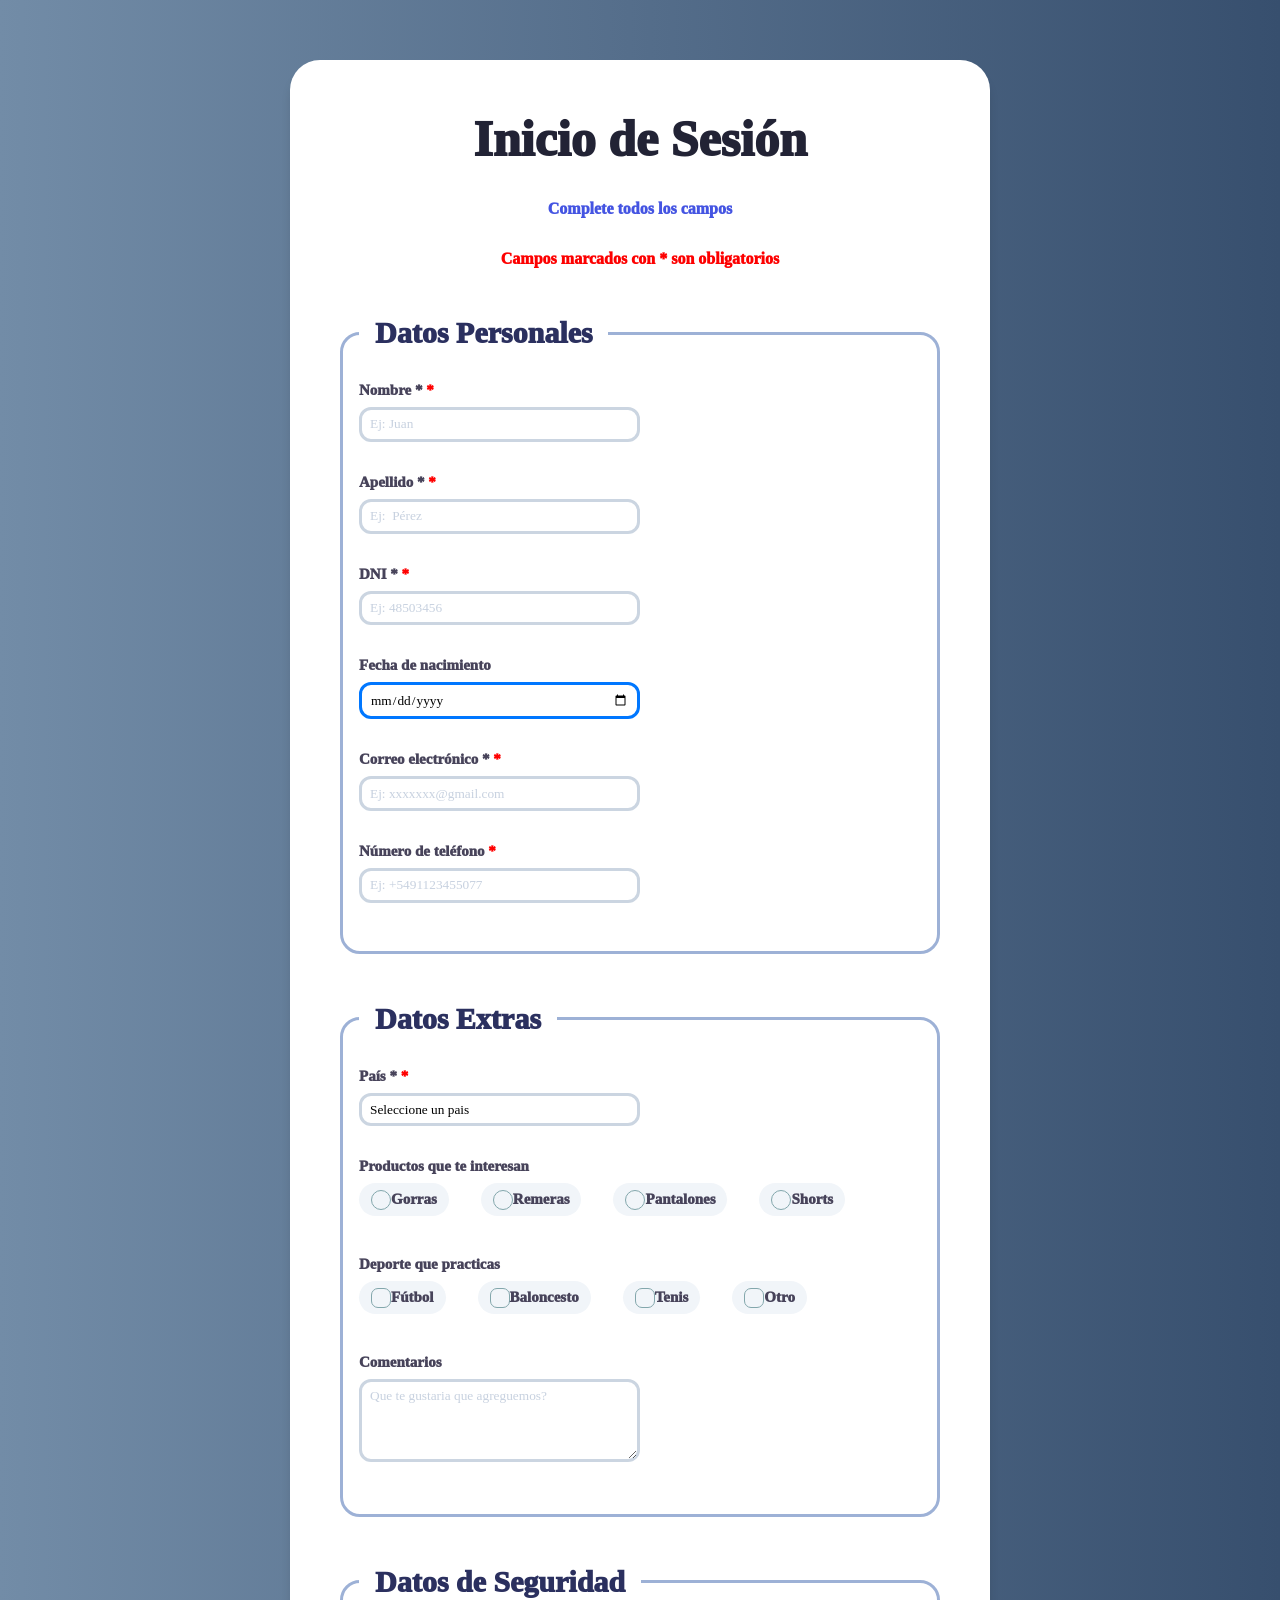
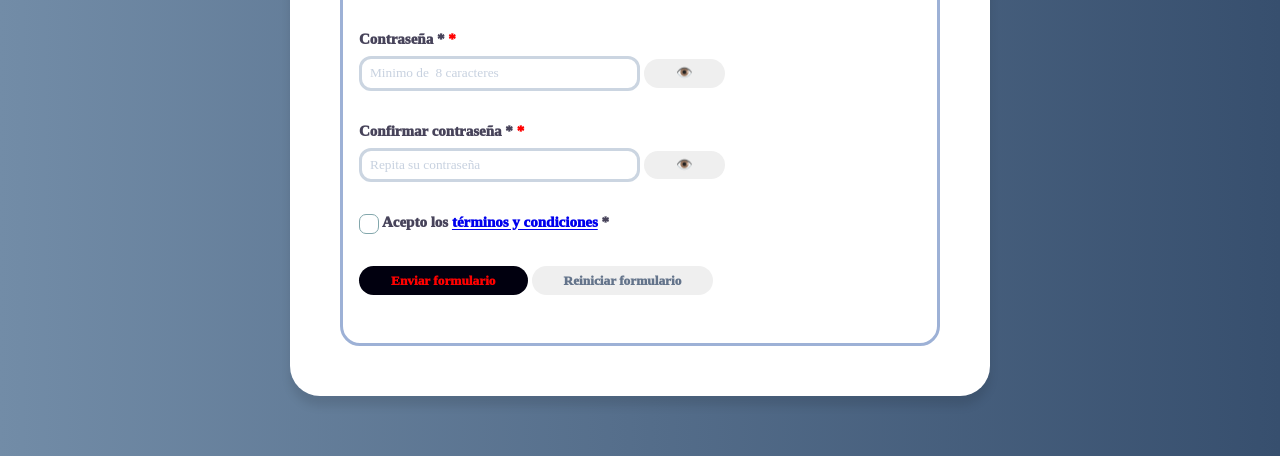
<file: index.html>
<!DOCTYPE html>
<html lang="es">
<head>
    <meta charset="UTF-8">
    <meta name="viewport" content="width=device-width, initial-scale=1.0">
    <title>Formulario de Registro</title>
   
    <style>

* {
    box-sizing: border-box;  
    margin: 0;
    padding: 0;
}


body {
    font-family: Georgia, 'Times New Roman', Times, serif;
    background: linear-gradient(to right, #728ca7, #374f6e);
    min-height: 100vh;         
    display: flex;             
    justify-content: center;   
    align-items: center;       
    padding: 60px;    
    color: rgb(218, 6, 6);         
    
    
}

body > div {
    background: #ffffff;   
    box-shadow: 0 10px 10px rgba(0, 0, 0, 0.1);  
    border-radius: 30px;                
    padding: 50px;                     
    width: 200%;                         
    max-width: 700px;                    
}

h1 {
    font-size: 50px;       
    font-weight: 1000;     
    color: #222335;        
    margin-bottom: 2rem;   
    text-align: center;    
}

h1 + p {
    font-weight: 1000;  
    text-align: center;
    color: #4454e2;          
    margin-bottom: 2rem;      
}

h1 + p + p {
    font-weight: 1000;  
    text-align: center;
    color: #fd0000;          
    margin-bottom: 2rem;   
}

form {
    display: flex;
    flex-direction: column;   
    gap: 2rem;              
}

fieldset {
    border:  solid #9db1d6;          
    border-radius: 20px;              
    padding: 1rem;                    
}

fieldset:hover {
    border-color: #50588d;   
}

legend {
    font-weight: 1000;   
    font-size: 30px;        
    color: #2b305f;          
    padding: 1rem;       
    display: flex;
    align-items: center;                   
}

fieldset > div {
    margin-bottom: 2rem;    
}

label {
    display: block;          
    font-weight: 1000;       
    font-size: 15px;
    color: #47435a;          
    margin-bottom: 0.5rem;   
    cursor: pointer;         
}

input[type="text"],
input[type="email"],
input[type="tel"],
input[type="date"],
input[type="password"],
select,
textarea {
    width: 50%;                       
    padding: 0.4rem 0.5rem;           
    border: solid #cbd5e1;         
    border-radius: 12px;              
    font-family: Georgia, 'Times New Roman', Times, serif;             
    background: #ffffff;               
    
}

input[type="text"]:focus,
input[type="email"]:focus,
input[type="tel"]:focus,
input[type="date"]:focus,
input[type="password"]:focus,
select:focus,
textarea:focus {
    border-color: #665eff;                      
    background: rgb(223, 223, 223);                            
}

input::placeholder,
textarea::placeholder {
    color: #6b85aa60;      
    font-style: Georgia, 'Times New Roman', Times, serif;  
}

select {
    appearance: none;
    padding-right: 0.5rem;                   
    cursor: pointer;
    font-style: Georgia, 'Times New Roman', Times, serif;
}

input[type="radio"],
input[type="checkbox"] {
    appearance: none;              
    width: 20px;
    height: 20px;
    border: 1px solid #83a7ac;              
    vertical-align: middle;        
    cursor: pointer;               
}


input[type="radio"] {
    border-radius: 70%;           
}

input[type="checkbox"] {
    border-radius: 7px;
}


input[type="radio"]:checked {
    box-shadow: inset 0 0 0 4px #00ffaa;  
}

input[type="checkbox"]:checked {
    border-color: #4f46e5; 
    background: #4f46e5;
}

input[type="radio"]:hover,
input[type="checkbox"]:hover {
    border-color: #4f46e5;   
}


fieldset > div > div {
    display: flex;
    flex-wrap: wrap;              
    gap: 1rem 2rem;           
}


fieldset > div > div label {
    display: inline-flex;         
    align-items: center;          
    cursor: pointer;
    padding: 0.4rem 0.75rem;      
    border-radius: 30px;         
    background: #f1f5f9;          

}


fieldset > div > div label:has(input:checked) {
    border-color: #4f46e5;         
    color: #4f46e5;                
}



button {
    font-family: Georgia, 'Times New Roman', Times, serif;      
    font-weight: 1000;            
    padding: 0.4rem 2rem;        
    border: none;
    border-radius: 20px;           
    cursor: pointer;               
    display: inline-flex;
    align-items: center;
    justify-content: center;
}

button[type="submit"] {
    background: #01000f;           
    color: red;                  
}

button[type="submit"]:hover {
    background: #ff0000;                              
    transform: translateY(-4px);                      
}

button[type="submit"]:active {
    transform: translateY(0);                          
}


button[type="reset"] {
    color: #64748b;               
}


button[type="reset"]:hover {
    color: #1e293b;                
    transform: translateY(-4px);   
}


button[type="reset"]:active {
    transform: translateY(0);      
}


input:valid:not(:placeholder-shown):not([type="radio"]):not([type="checkbox"]) {
    border-color: #0077ff;         
}


input:invalid:not(:placeholder-shown):not(:focus):not([type="radio"]):not([type="checkbox"]) {
    border-color: #ff0000;         
}



label:has(+ input[required])::after,
label:has(+ select[required])::after {
    content: ' *';     
    color: #ff0000;       
    font-weight: 1000;     
}



@media (max-width: 600px) { 
    body {
        padding: 1rem; 
    }

body > div {
        padding: 1.5rem;           
        border-radius: 16px;       
    }

    h1 {
        font-size: 1.5rem;         
    }

    fieldset {
        padding: 1rem;             
    }

    
    fieldset > div > div {
        flex-direction: column;    
        gap: 0.5rem;
    }

    
    form > div:last-child {
        flex-direction: column;
        align-items: center;
    }

    button {
        max-width: 100% !important; 
        width: 100%;
    }
}


:focus-visible {
    outline: 2px solid #4f46e5;   
    outline-offset: 2px;          
}




    


    </style>

</head>

<body>





<div> 
<h1>Inicio de Sesión </h1>
<p>Complete todos los campos </p>
<p>Campos marcados con * son obligatorios </p>



<form action="#" method="POST" id="registroForm">


<fieldset>
        <legend>Datos Personales</legend>


<div>
    <label for="nombre">Nombre *</label>
    <input type="text" id="nombre" name="nombre" placeholder="Ej: Juan " required>
</div>


<div>
    <label for="Apellido">Apellido *</label>
    <input type="text" id="Apellido" name="Apellido" placeholder="Ej:  Pérez" required>
</div>

<div>
    <label for="DNI">DNI *</label>
    <input type="text" id="DNI" name="DNI" placeholder="Ej: 48503456 " required>
    <span class="error" id="err-DNI"></span>
</div>

<div>
    <label for="Fecha de nacimiento">Fecha de nacimiento </label>
    <input type="date" id="Fecha de nacimiento" name="Fecha de nacimiento" placeholder="Ej: 18/5/96 " >
    <span class="error" id="err-fechanacimiento"></span>
</div>

<div>
    <label for="Correo electrónico">Correo electrónico *</label>
    <input type="email" id="Correo electrónico" name="Correo electrónico" placeholder="Ej: xxxxxxx@gmail.com " required>
    <span class="error" id="err-correo"></span>
</div>

<div>
    <label for="Número de teléfono">Número de teléfono</label>
    <input type="tel" id="Número de teléfono" name="Número de teléfono" placeholder="Ej: +5491123455077 " required>
    <span class="error" id="err-telefono"></span>
</div>

</fieldset>

<fieldset>
        <legend>Datos Extras</legend>



        
<div>
                    <label for="pais">País *</label>
                    <select id="pais" name="pais" required>
                        <option value="">Seleccione un pais </option>
                        <option value="AR">Argentina</option>
                        <option value="BR">Brazil</option>
                        <option value="US">Estados Unidos</option>
                        <option value="CO">Colombia</option>
                        <option value="UY">Uruguay</option>
                        <option value="PY">Paraguay</option>
                        <option value="PE">Peru</option>
                        
                    </select>
                </div>

                <div>
                    <label>Productos que te interesan</label>
                    <div>
                        <label>
                            <input type="radio" name="Productos que te interesan" value="Gorras">
                            Gorras
                        </label>
                        <label>
                            <input type="radio" name="Productos que te interesan" value="Remeras">
                            Remeras
                        </label>
                        <label>
                            <input type="radio" name="Productos que te interesan" value="Pantalones">
                            Pantalones
                        </label>
                        <label>
                            <input type="radio" name="Productos que te interesan" value="Shorts">
                            Shorts
                        </label>
                    </div>
                </div>

    
<div>
                    <label>Deporte que practicas</label>
                    <div>
                        <label>
                            <input type="checkbox" name="deportes" value="Fútbol">
                            Fútbol
                        </label>
                        <label>
                            <input type="checkbox" name="deportes" value="Baloncesto">
                            Baloncesto
                        </label>
                        <label>
                            <input type="checkbox" name="deportes" value="Tenis">
                            Tenis
                        </label>
                        <label>
                            <input type="checkbox" name="deportes" value="Otro">
                            Otro
                        </label>
                        
                    </div>
                </div>
<div>
                    <label for="comentarios">Comentarios</label>
                    <textarea id="comentarios" name="comentarios" rows="4" placeholder="Que te gustaria que agreguemos?"></textarea>
                </div>





</fieldset>


            <fieldset>
                <legend>Datos de Seguridad</legend>

                <div>
                    <label for="password" >Contraseña *</label>
                    <input type="password"  id="password" name="password" placeholder="Minimo de  8 caracteres" minlength="8" required>
                    <button type="button" class="toggle-pass" data-target="password">👁️</button>
                    
                    <span class="error" id="err-password"></span>
                </div>

                <div>
                    <label for="confirmPassword">Confirmar contraseña *</label>
                    <input type="password"  id="confirmPassword" name="confirmPassword" placeholder="Repita su contraseña" minlength="8" required>
                    <button type="button" class="toggle-pass" data-target="confirmPassword">👁️</button>
                    <span class="error" id="err-confirmPassword"></span>
                </div>

                <div>
                <label>
                    <input type="checkbox" name="terminos" required>
                    Acepto los <a href="#">términos y condiciones</a> *
                </label>
            </div>

            
            <div>
            <button type="submit" id="btn-enviar">Enviar formulario</button>
                <button type="reset">Reiniciar formulario</button>
            </div>
        
        

            </fieldset>

</form>

    <script src="script.js"></script>

</body>
</html>
</file>
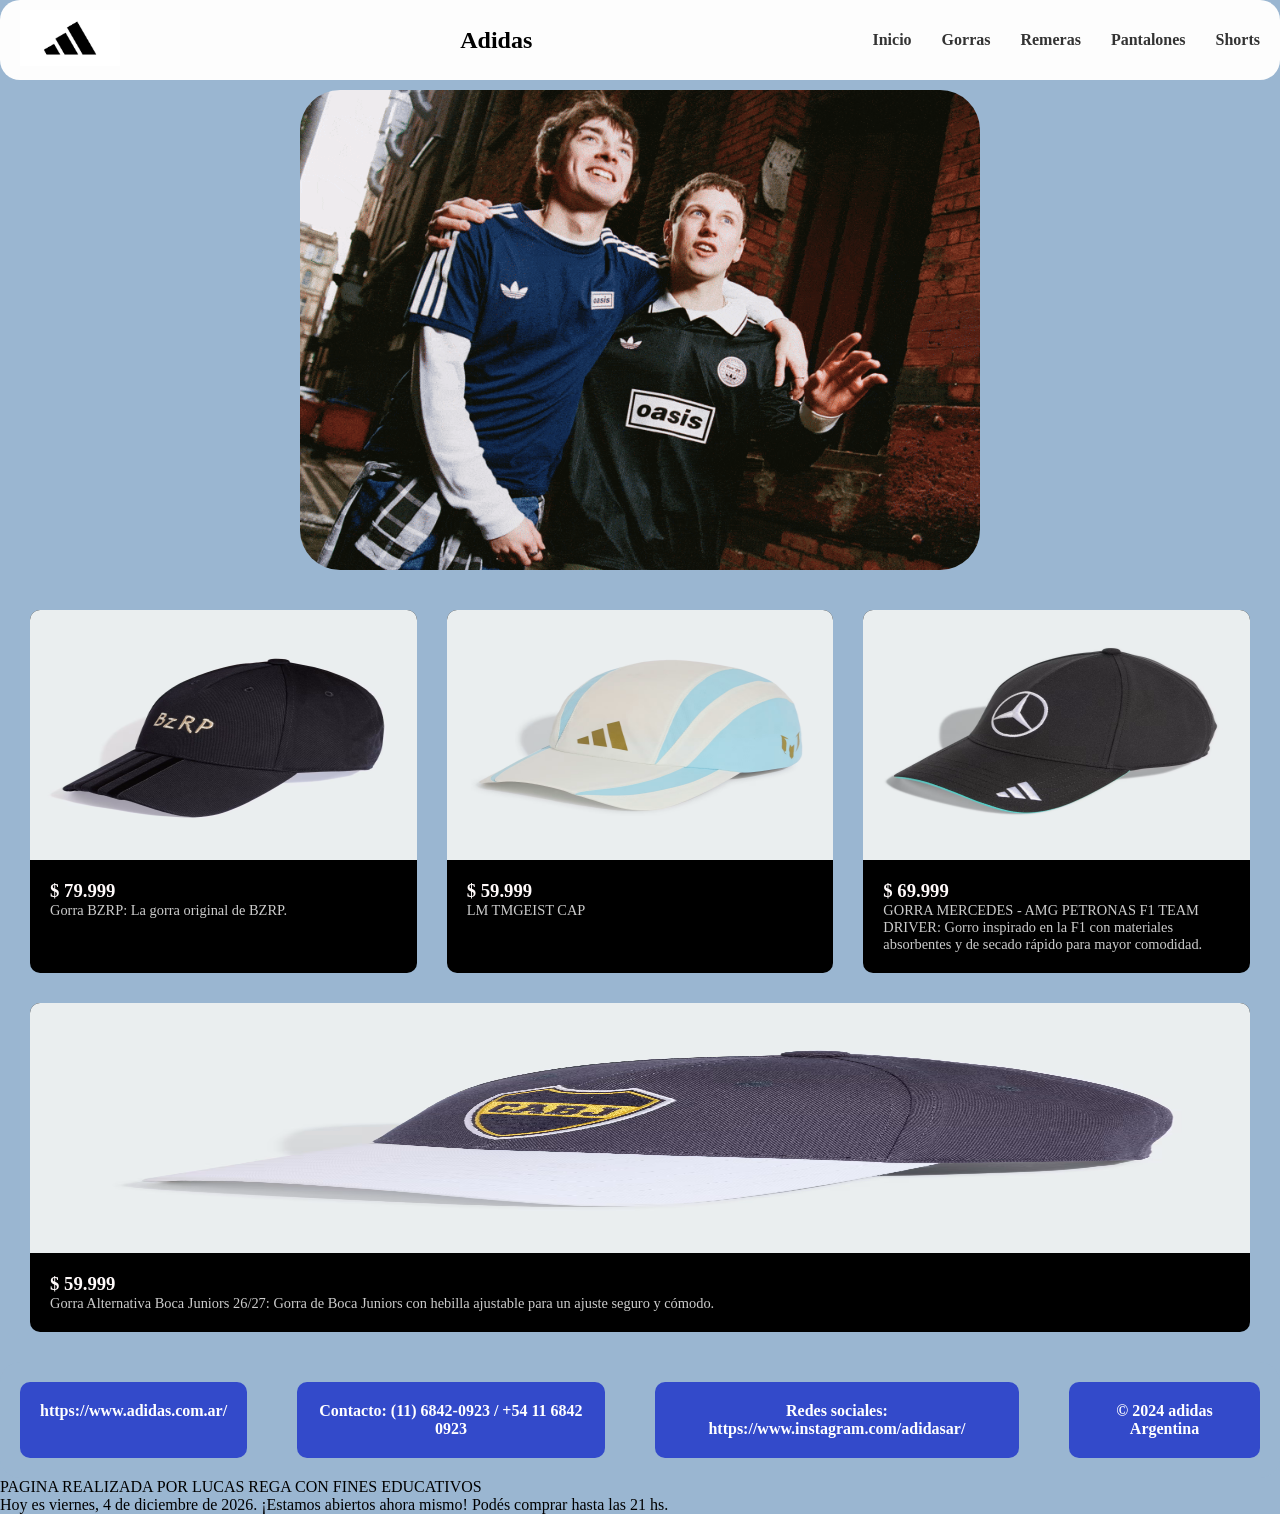
<file: gorras.html>
<!DOCTYPE html>
<html lang="en">
<head>
    <meta charset="UTF-8">
    <meta name="viewport" content="width=device-width, initial-scale=1.0">
    <title>Gorras</title>
    <link rel="stylesheet" href="styles.css">
    
</head>
<body>
    <section>
<nav class="navbar">

<div class="logo" > <img src="img/689347.jpg" alt="Adidas" weight="100"></div>
<h2>Adidas</h2>
<ul>
<li><a href="inicio.html">Inicio</a></li>
<li><a href="gorras.html">Gorras</a></li>
<li><a href="remera.html">Remeras</a></li>
<li><a href="pantalones.html">Pantalones</a></li>
<li><a href="shorts.html">Shorts</a></li>

</ul>


</nav>
</section>

<div class="container">
    <img src="img/7321723_CAM_LAM_ONSITE_OASIS_DROP_2_SS_26_DAT_TC_2_X1_D_T_800x600_2_230e983a3e.gif" alt="adidas foto publicitaria" width="10000" height="600">

</div>

<div class="contenedor-cajas">
        
            <div class="caja">
                <div class="img-caja">
                <img src="img/Gorra_BZRP_Negro_KE1174_01_00_standard.avif" alt="Gorra BZRP">
                </div>
                
                <div class="texto-caja">
                    
                    <h3>$ 79.999</h3>
                    <p>Gorra BZRP: La gorra original de BZRP.</p>
                </div>
            </div>
            <div class="caja">
                <div class="img-caja">
                    <img src="img/LM_TMGEIST_CAP_Blanco_KR6726_01_00_standard.avif" alt="Gorra Seleccion Messi">
                </div>
                
                <div class="texto-caja">
                    <h3>$ 59.999</h3>
                    <p>LM TMGEIST CAP</p>
                    
                </div>
            </div>
            <div class="caja">
                <div class="img-caja">
                    <img src="img/GORRA_MERCEDES_-_AMG_PETRONAS_F1_TEAM_DRIVER_Negro_KE8300_01_00_standard.avif" alt="Gorra Mercedes">
                </div>
                <div class="texto-caja">
                    <h3>$ 69.999</h3>
                    <p>GORRA MERCEDES - AMG PETRONAS F1 TEAM DRIVER: Gorro inspirado en la F1 con materiales absorbentes y de secado rápido para mayor comodidad.</p>
                  
                </div>
                 </div>

                 <div class="caja">
                <div class="img-caja">
                    <img src="img/Gorra_Alternativa_Boca_Juniors_26-27_Azul_KY5121_01_00_standard.avif" alt="Gorra Boca">
                </div>
                <div class="texto-caja">
                    <h3>$ 59.999</h3>
                    <p>Gorra Alternativa Boca Juniors 26/27: Gorra de Boca Juniors con hebilla ajustable para un ajuste seguro y cómodo.</p>
                    
                </div>
                
            </div>
        
    

</div>

<div class="Contenedor2" 
  class="cajas-contenedor2">
            <div class="item-caja">https://www.adidas.com.ar/</div>
            <div class="item-caja">Contacto: (11) 6842-0923 / +54 11 6842 0923</div>
            <div class="item-caja">Redes sociales: https://www.instagram.com/adidasar/</div>
            <div class="item-caja">© 2024 adidas Argentina</div>
            </div>
        </div>



<footer>
        <p>PAGINA REALIZADA POR LUCAS REGA CON FINES EDUCATIVOS</p>
        <p id="fecha-actual"></p>
</footer>


<button id="btn-top" title="Volver arriba">↑</button>
<script src="script.js"></script>
</body>
</html>
</file>
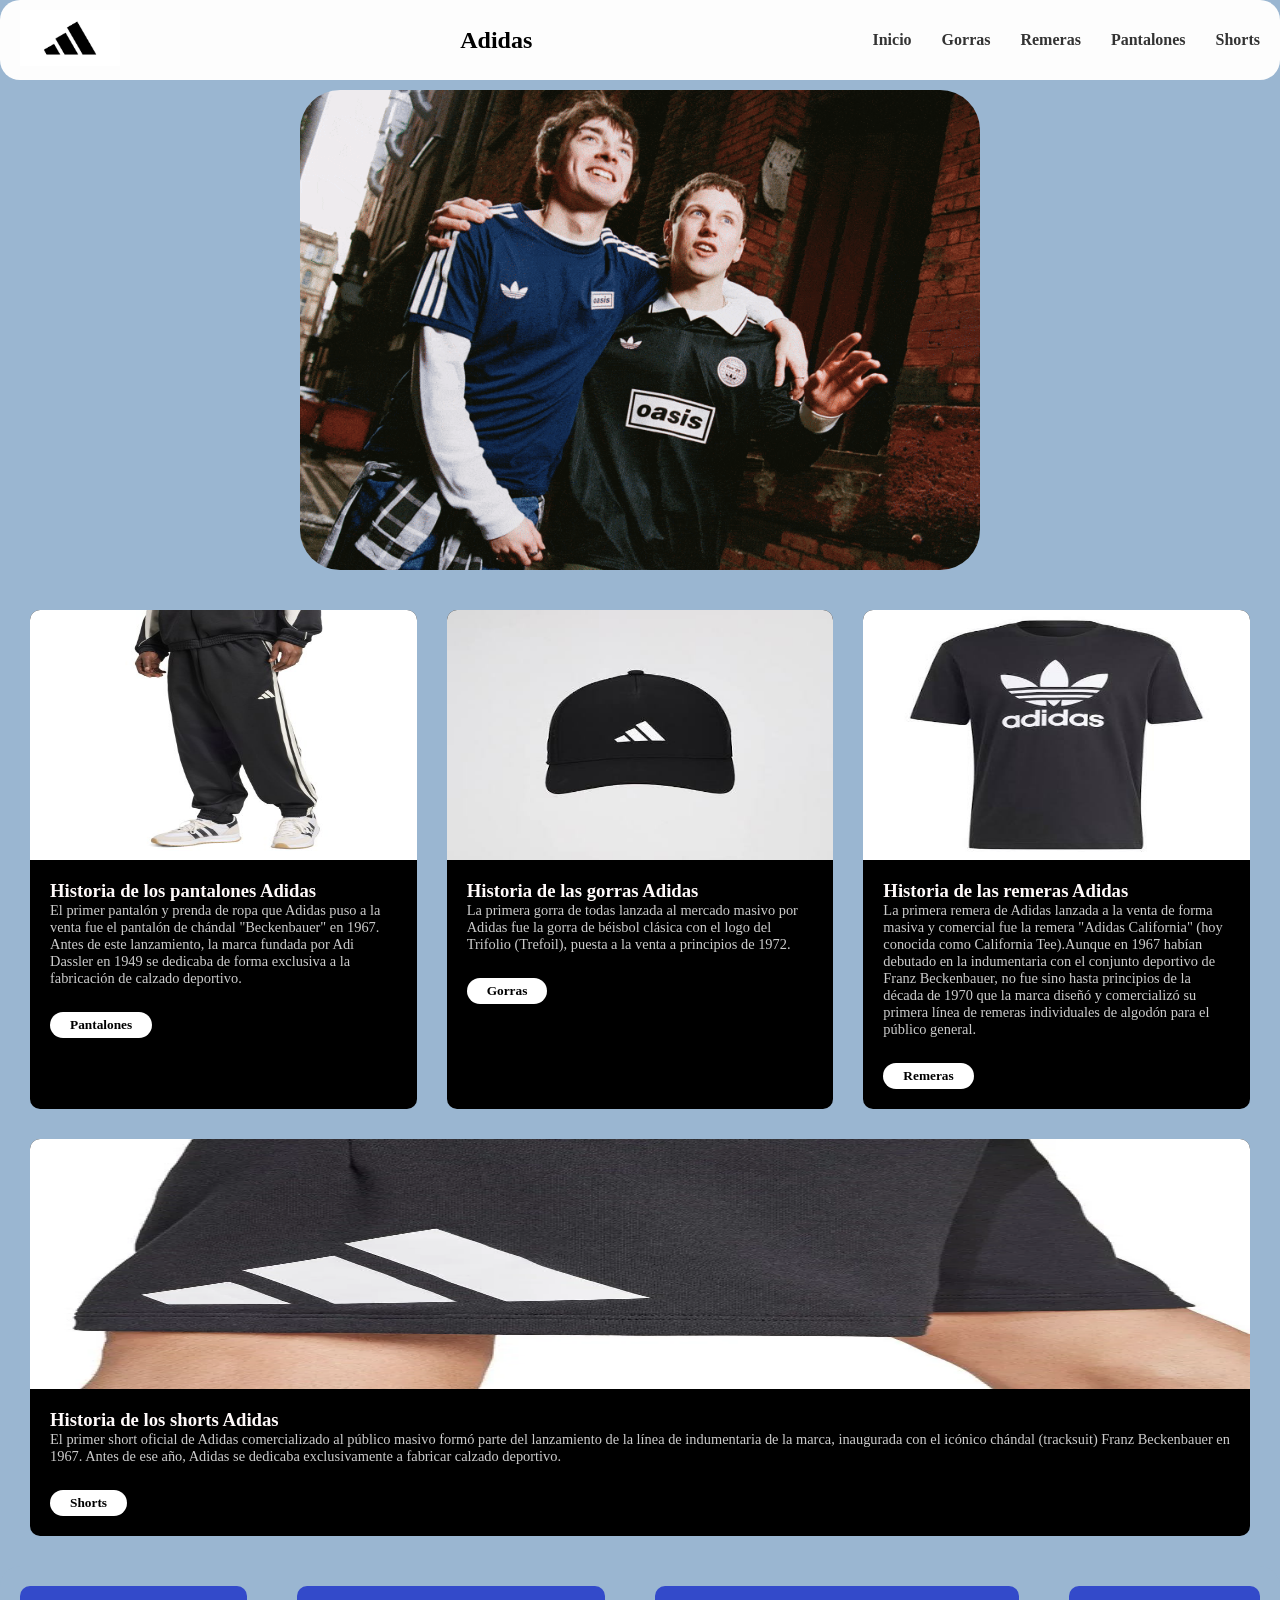
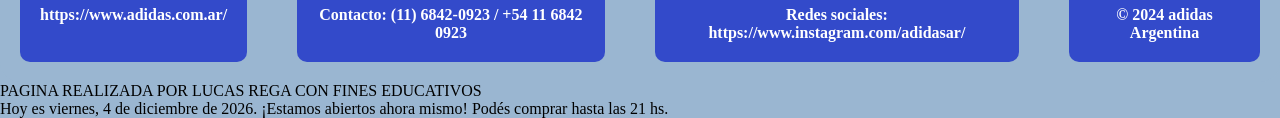
<file: inicio.html>
<!DOCTYPE html>
<html lang="en">
<head>
    <meta charset="UTF-8">
    <meta name="viewport" content="width=device-width, initial-scale=1.0">
    <title>Adidas</title>
    <link rel="stylesheet" href="styles.css">
    

</head>
<body>
<section>
<nav class="navbar">

<div class="logo" > <img src="img/689347.jpg" alt="Adidas" weight="100"></div>
<h2>Adidas</h2>
<ul>
<li><a href="inicio.html">Inicio</a></li>
<li><a href="gorras.html">Gorras</a></li>
<li><a href="remera.html">Remeras</a></li>
<li><a href="pantalones.html">Pantalones</a></li>
<li><a href="shorts.html">Shorts</a></li>

</ul>



</nav>
</section>

<div class="container">
    <img src="img/7321723_CAM_LAM_ONSITE_OASIS_DROP_2_SS_26_DAT_TC_2_X1_D_T_800x600_2_230e983a3e.gif" alt="adidas foto publicitaria" width="10000" height="600">

</div>

<div class="contenedor-cajas">
        
            <div class="caja">
                <div class="img-caja">
                <img src="img/JN1822_0_10.jpg" alt="Pantalon Adidas">
                </div>
                
                <div class="texto-caja">
                    
                    <h3>Historia de los pantalones Adidas</h3>
                    <p>El primer pantalón y prenda de ropa que Adidas puso a la venta fue el pantalón de chándal "Beckenbauer" en 1967. Antes de este lanzamiento, la marca fundada por Adi Dassler en 1949 se dedicaba de forma exclusiva a la fabricación de calzado deportivo.</p>
                    <button><a href="pantalones.html">Pantalones</a></button>
                </div>
            </div>
            <div class="caja">
                <div class="img-caja">
                    <img src="img/images.jpg" alt="Gorras Adidas">
                </div>
                
                <div class="texto-caja">
                    <h3>Historia de las gorras Adidas</h3>
                    <p>La primera gorra de todas lanzada al mercado masivo por Adidas fue la gorra de béisbol clásica con el logo del Trifolio (Trefoil), puesta a la venta a principios de 1972.</p>
                    <button><a href="gorras.html">Gorras</a></button>
                </div>
            </div>
            <div class="caja">
                <div class="img-caja">
                    <img src="img/images (1).jpg" alt="Remera Adidas">
                </div>
                <div class="texto-caja">
                    <h3>Historia de las remeras Adidas</h3>
                    <p>La primera remera de Adidas lanzada a la venta de forma masiva y comercial fue la remera "Adidas California" (hoy conocida como California Tee).Aunque en 1967 habían debutado en la indumentaria con el conjunto deportivo de Franz Beckenbauer, no fue sino hasta principios de la década de 1970 que la marca diseñó y comercializó su primera línea de remeras individuales de algodón para el público general.</p>
                    <button><a href="remera.html">Remeras</a></button>
                </div>
                 </div>

                 <div class="caja">
                <div class="img-caja">
                    <img src="img/1626298-800-auto.webp" alt="Shorts Adidas">
                </div>
                <div class="texto-caja">
                    <h3>Historia de los shorts Adidas</h3>
                    <p>El primer short oficial de Adidas comercializado al público masivo formó parte del lanzamiento de la línea de indumentaria de la marca, inaugurada con el icónico chándal (tracksuit) Franz Beckenbauer en 1967. Antes de ese año, Adidas se dedicaba exclusivamente a fabricar calzado deportivo.</p>
                    <button><a href="shorts.html">Shorts</a></button>
                </div>
                
            </div>
        
    

</div>

 <div class="Contenedor2" 
  class="cajas-contenedor2">
            <div class="item-caja">https://www.adidas.com.ar/</div>
            <div class="item-caja">Contacto: (11) 6842-0923 / +54 11 6842 0923</div>
            <div class="item-caja">Redes sociales: https://www.instagram.com/adidasar/</div>
            <div class="item-caja">© 2024 adidas Argentina</div>
            </div>
        </div>


<footer>
        <p>PAGINA REALIZADA POR LUCAS REGA CON FINES EDUCATIVOS</p>
        <p id="fecha-actual"></p>
</footer>

<button id="btn-top" title="Volver arriba">↑</button>
    <script src="script.js"></script>
</body>
</html>
</file>
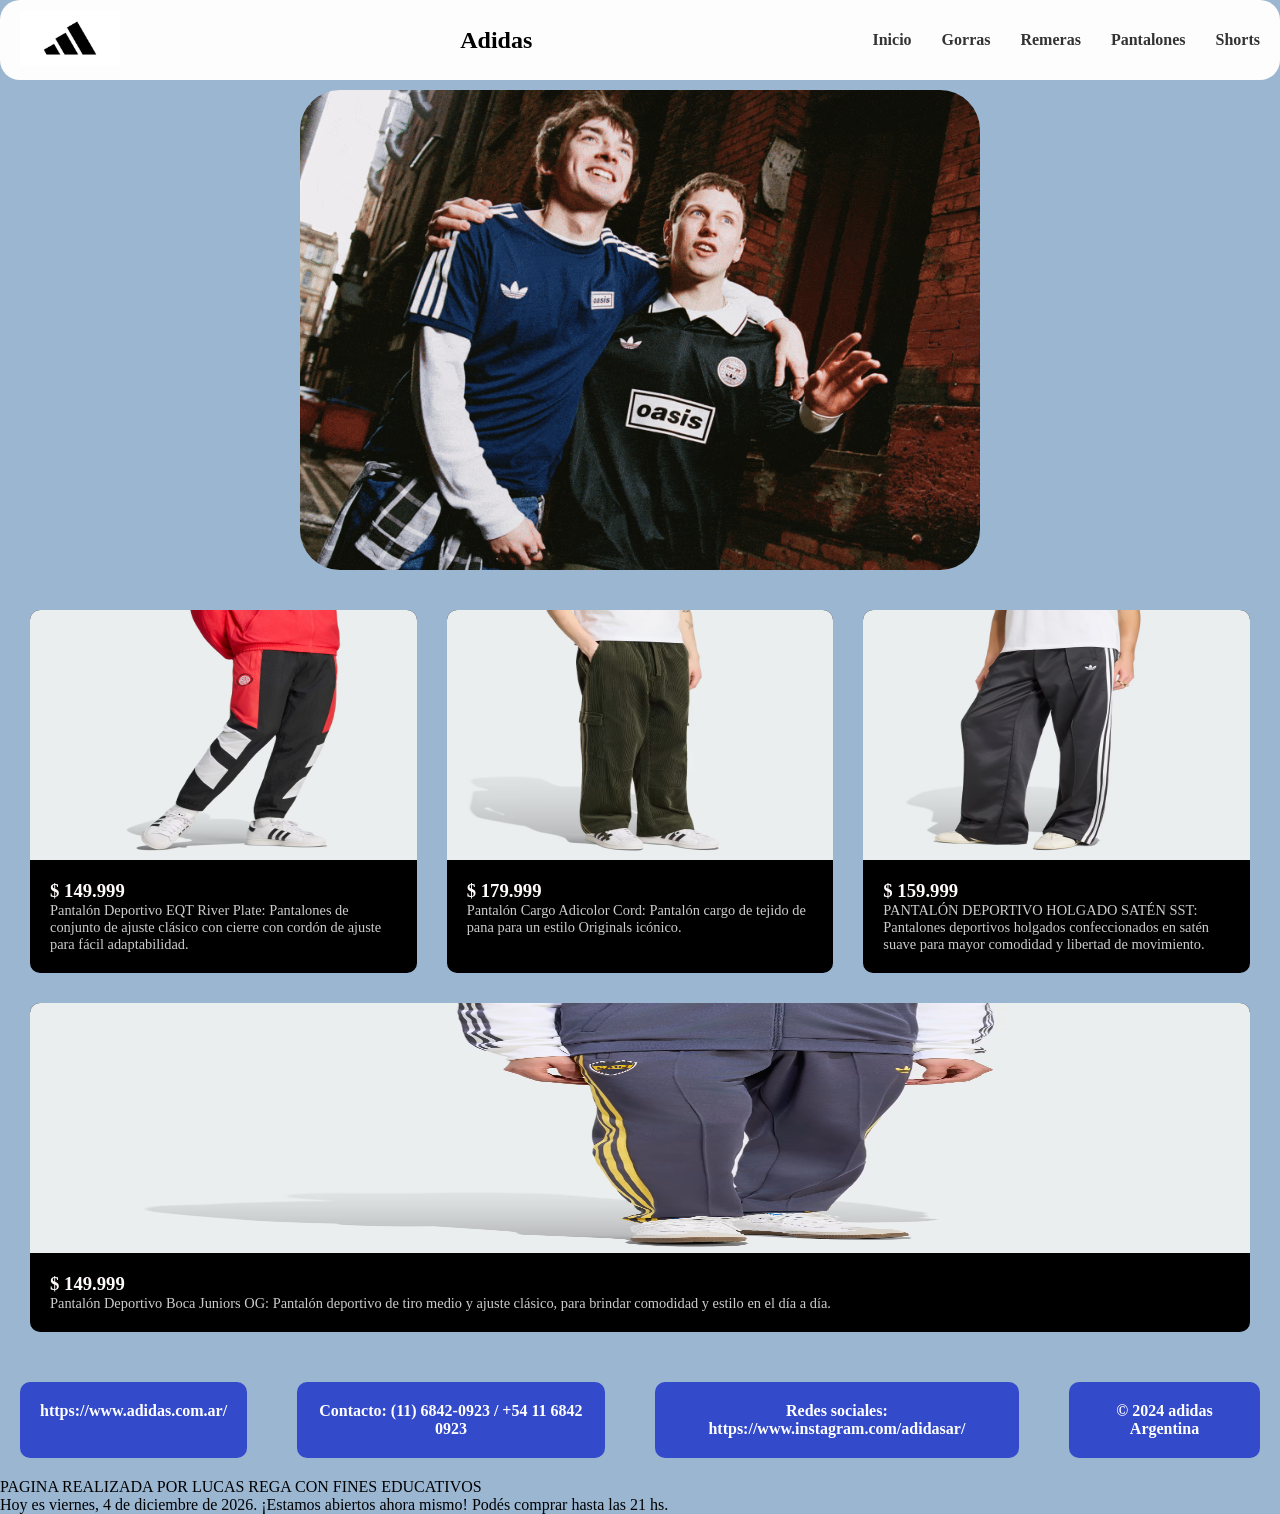
<file: pantalones.html>
<!DOCTYPE html>
<html lang="en">
<head>
    <meta charset="UTF-8">
    <meta name="viewport" content="width=device-width, initial-scale=1.0">
    <title>Pantalones</title>
    <link rel="stylesheet" href="styles.css">
    
</head>
<body>
<section>
<nav class="navbar">

<div class="logo" > <img src="img/689347.jpg" alt="Adidas" weight="100"></div>
<h2>Adidas</h2>
<ul>
<li><a href="inicio.html">Inicio</a></li>
<li><a href="gorras.html">Gorras</a></li>
<li><a href="remera.html">Remeras</a></li>
<li><a href="pantalones.html">Pantalones</a></li>
<li><a href="shorts.html">Shorts</a></li>

</ul>


</nav>
</section>

<div class="container">
    <img src="img/7321723_CAM_LAM_ONSITE_OASIS_DROP_2_SS_26_DAT_TC_2_X1_D_T_800x600_2_230e983a3e.gif" alt="adidas foto publicitaria" width="10000" height="600">

</div>

<div class="contenedor-cajas">
        
            <div class="caja">
                <div class="img-caja">
                <img src="img/Pantalon_Deportivo_EQT_River_Plate_Negro_KG9673_21_model.avif" alt="Pantalon Adidas">
                </div>
                
                <div class="texto-caja">
                    
                    <h3>$ 149.999</h3>
                    <p>Pantalón Deportivo EQT River Plate: Pantalones de conjunto de ajuste clásico con cierre con cordón de ajuste para fácil adaptabilidad.</p>
                    
                </div>
            </div>
            <div class="caja">
                <div class="img-caja">
                    <img src="img/Pantalon_Cargo_Adicolor_Cord_Verde_KR1404_21_model.avif" alt="Pantalon Adidas">
                </div>
                
                <div class="texto-caja">
                    <h3>$ 179.999</h3>
                    <p>Pantalón Cargo Adicolor Cord: Pantalón cargo de tejido de pana para un estilo Originals icónico.</p>
                
                </div>
            </div>
            <div class="caja">
                <div class="img-caja">
                    <img src="img/PANTALON_DEPORTIVO_HOLGADO_SATEN_SST_Negro_KS9372_21_model.avif" alt="Pantalon Adidas">
                </div>
                <div class="texto-caja">
                    <h3>$ 159.999</h3>
                    <p>PANTALÓN DEPORTIVO HOLGADO SATÉN SST: Pantalones deportivos holgados confeccionados en satén suave para mayor comodidad y libertad de movimiento.</p>
                    
                </div>
                 </div>

                 <div class="caja">
                <div class="img-caja">
                    <img src="img/Pantalon_Deportivo_Boca_Juniors_OG_Azul_KH2145_21_model.avif" alt="Pantalones Adidas">
                </div>
                <div class="texto-caja">
                    <h3>$ 149.999</h3>
                    <p>Pantalón Deportivo Boca Juniors OG: Pantalón deportivo de tiro medio y ajuste clásico, para brindar comodidad y estilo en el día a día.</p>
                   
                </div>
                
            </div>
        
    

</div>

 <div class="Contenedor2" 
  class="cajas-contenedor2">
            <div class="item-caja">https://www.adidas.com.ar/</div>
            <div class="item-caja">Contacto: (11) 6842-0923 / +54 11 6842 0923</div>
            <div class="item-caja">Redes sociales: https://www.instagram.com/adidasar/</div>
            <div class="item-caja">© 2024 adidas Argentina</div>
            </div>
        </div>

        <footer>
        <p>PAGINA REALIZADA POR LUCAS REGA CON FINES EDUCATIVOS</p>
        <p id="fecha-actual"></p>
</footer>


<button id="btn-top" title="Volver arriba">↑</button>
<script src="script.js"></script>
</body>
</html>
</file>
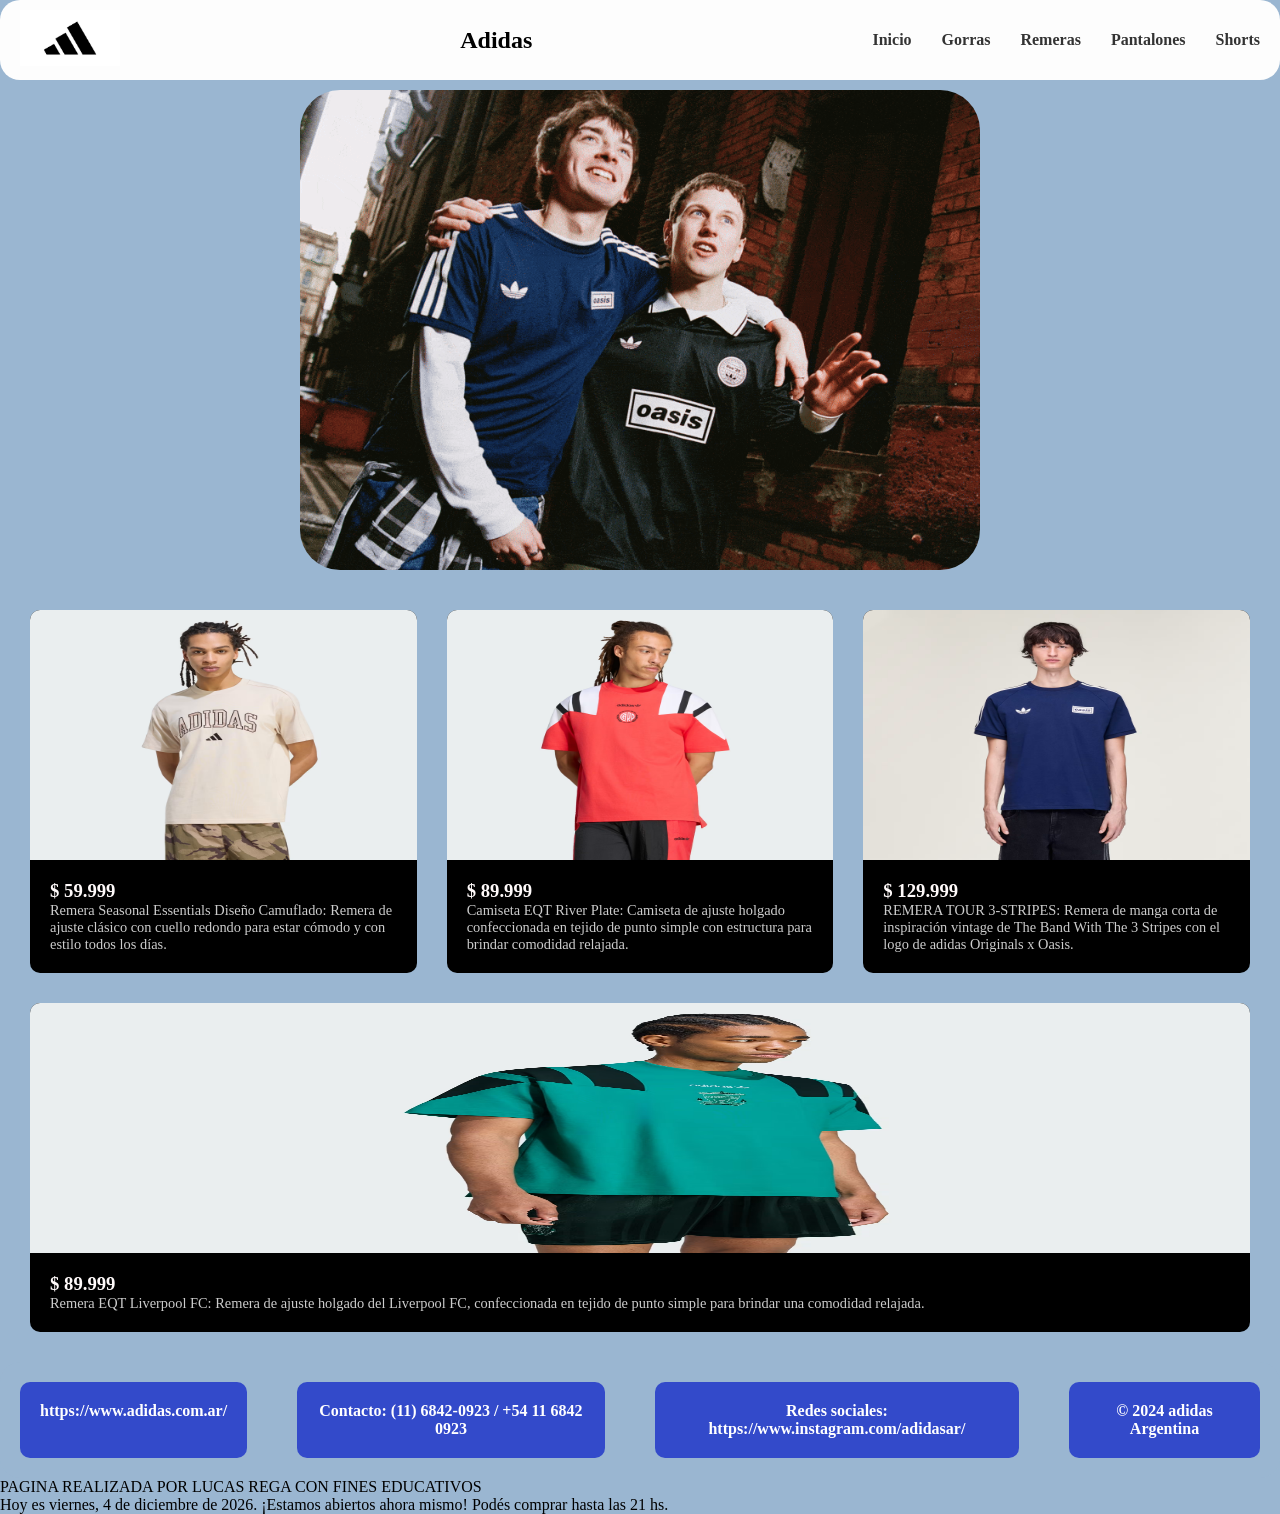
<file: remera.html>
<!DOCTYPE html>
<html lang="en">
<head>
    <meta charset="UTF-8">
    <meta name="viewport" content="width=device-width, initial-scale=1.0">
    <title>Remera</title>
    <link rel="stylesheet" href="styles.css">
    
</head>
<body>
<section>
<nav class="navbar">

<div class="logo" > <img src="img/689347.jpg" alt="Adidas" weight="100"></div>
<h2>Adidas</h2>
<ul>
<li><a href="inicio.html">Inicio</a></li>
<li><a href="gorras.html">Gorras</a></li>
<li><a href="remera.html">Remeras</a></li>
<li><a href="pantalones.html">Pantalones</a></li>
<li><a href="shorts.html">Shorts</a></li>

</ul>


</nav>
</section>

<div class="container">
    <img src="img/7321723_CAM_LAM_ONSITE_OASIS_DROP_2_SS_26_DAT_TC_2_X1_D_T_800x600_2_230e983a3e.gif" alt="adidas foto publicitaria" width="10000" height="600">

</div>

<div class="contenedor-cajas">
        
            <div class="caja">
                <div class="img-caja">
                <img src="img/Remera_Seasonal_Essentials_Diseno_Camuflado_Beige_KF4181_21_model.avif" alt="Remera Adidas">
                </div>
                
                <div class="texto-caja">
                    
                    <h3>$ 59.999</h3>
                    <p>Remera Seasonal Essentials Diseño Camuflado: Remera de ajuste clásico con cuello redondo para estar cómodo y con estilo todos los días.</p>
                    
                </div>
            </div>
            <div class="caja">
                <div class="img-caja">
                    <img src="img/Camiseta_EQT_River_Plate_Rojo_KG9670_21_model.avif" alt="Remera Adidas">
                </div>
                
                <div class="texto-caja">
                    <h3>$ 89.999</h3>
                    <p>Camiseta EQT River Plate: Camiseta de ajuste holgado confeccionada en tejido de punto simple con estructura para brindar comodidad relajada.</p>
                
                </div>
            </div>
            <div class="caja">
                <div class="img-caja">
                    <img src="img/REMERA_TOUR_3-STRIPES_Azul_KW6282_21_model.avif" alt="Remera Adidas">
                </div>
                <div class="texto-caja">
                    <h3>$ 129.999</h3>
                    <p>REMERA TOUR 3-STRIPES: Remera de manga corta de inspiración vintage de The Band With The 3 Stripes con el logo de adidas Originals x Oasis.</p>
                    
                </div>
                 </div>

                 <div class="caja">
                <div class="img-caja">
                    <img src="img/Remera_EQT_Liverpool_FC_Verde_KG2921_21_model.avif" alt="Remera Adidas">
                </div>
                <div class="texto-caja">
                    <h3>$ 89.999</h3>
                    <p>Remera EQT Liverpool FC: Remera de ajuste holgado del Liverpool FC, confeccionada en tejido de punto simple para brindar una comodidad relajada.</p>
                   
                </div>
                
            </div>
        
    

</div>

 <div class="Contenedor2" 
  class="cajas-contenedor2">
            <div class="item-caja">https://www.adidas.com.ar/</div>
            <div class="item-caja">Contacto: (11) 6842-0923 / +54 11 6842 0923</div>
            <div class="item-caja">Redes sociales: https://www.instagram.com/adidasar/</div>
            <div class="item-caja">© 2024 adidas Argentina</div>
            </div>
        </div>


        <footer>
        <p>PAGINA REALIZADA POR LUCAS REGA CON FINES EDUCATIVOS</p>
        <p id="fecha-actual"></p>
</footer>


<button id="btn-top" title="Volver arriba">↑</button>
<script src="script.js"></script>
</body>
</html>
</file>
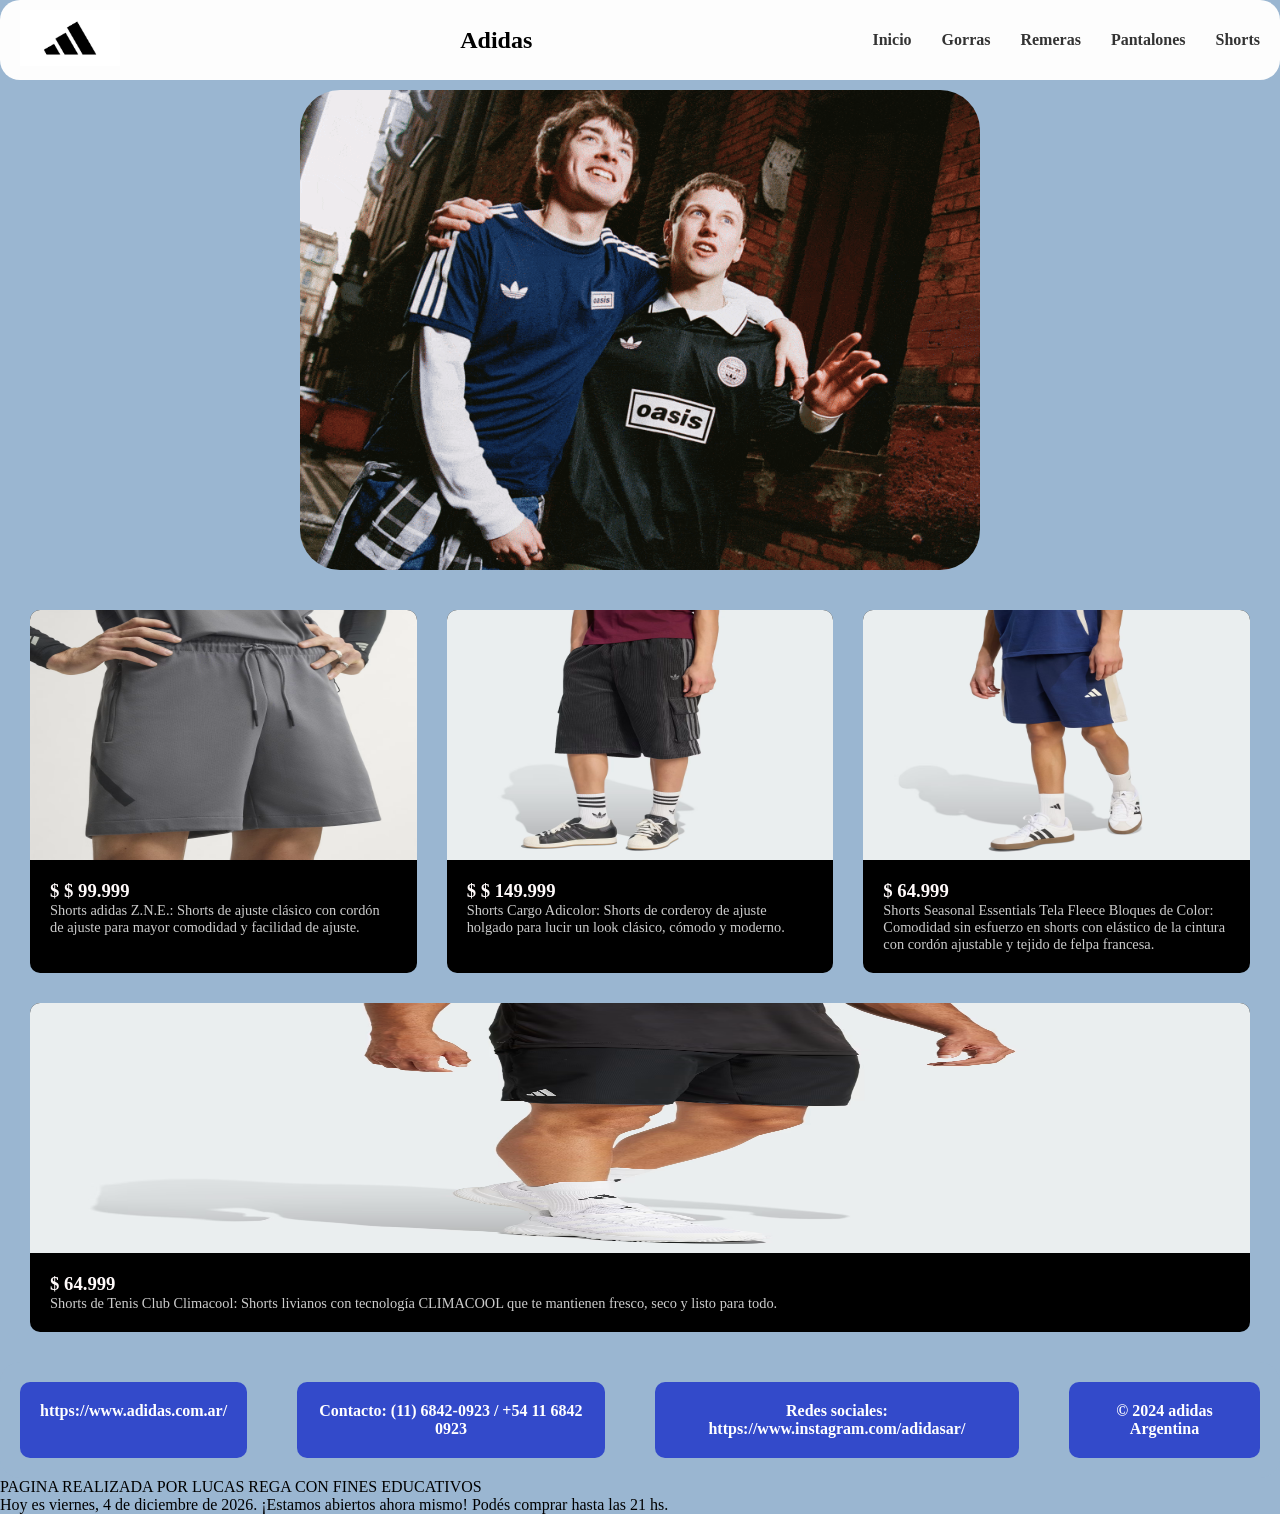
<file: shorts.html>
<!DOCTYPE html>
<html lang="en">
<head>
    <meta charset="UTF-8">
    <meta name="viewport" content="width=device-width, initial-scale=1.0">
    <title>Shorts</title>
    <link rel="stylesheet" href="styles.css">
    
</head>
<body>
<section>
<nav class="navbar">

<div class="logo" > <img src="img/689347.jpg" alt="Adidas" weight="100"></div>
<h2>Adidas</h2>
<ul>
<li><a href="inicio.html">Inicio</a></li>
<li><a href="gorras.html">Gorras</a></li>
<li><a href="remera.html">Remeras</a></li>
<li><a href="pantalones.html">Pantalones</a></li>
<li><a href="shorts.html">Shorts</a></li>

</ul>


</nav>
</section>

<div class="container">
    <img src="img/7321723_CAM_LAM_ONSITE_OASIS_DROP_2_SS_26_DAT_TC_2_X1_D_T_800x600_2_230e983a3e.gif" alt="adidas foto publicitaria" width="10000" height="600">

</div>

<div class="contenedor-cajas">
        
            <div class="caja">
                <div class="img-caja">
                <img src="img/Shorts_adidas_Z.N.E._Gris_KX7696_HM1.avif" alt="Short Adidas">
                </div>
                
                <div class="texto-caja">
                    
                    <h3>$ $ 99.999</h3>
                    <p>Shorts adidas Z.N.E.: Shorts de ajuste clásico con cordón de ajuste para mayor comodidad y facilidad de ajuste.</p>
                    
                </div>
            </div>
            <div class="caja">
                <div class="img-caja">
                    <img src="img/Shorts_Cargo_Adicolor_Negro_KR1381_21_model.avif" alt="Short Adidas">
                </div>
                
                <div class="texto-caja">
                    <h3>$ $ 149.999</h3>
                    <p>Shorts Cargo Adicolor: Shorts de corderoy de ajuste holgado para lucir un look clásico, cómodo y moderno.</p>
                
                </div>
            </div>
            <div class="caja">
                <div class="img-caja">
                    <img src="img/Shorts_Seasonal_Essentials_Tela_Fleece_Bloques_de_Color_Azul_KF4206_21_model.avif" alt="Short Adidas">
                </div>
                <div class="texto-caja">
                    <h3>$ 64.999</h3>
                    <p>Shorts Seasonal Essentials Tela Fleece Bloques de Color: Comodidad sin esfuerzo en shorts con elástico de la cintura con cordón ajustable y tejido de felpa francesa.</p>
                    
                </div>
                 </div>

                 <div class="caja">
                <div class="img-caja">
                    <img src="img/Shorts_de_Tenis_Club_Climacool_Negro_JF8499_21_model.avif" alt="Short Adidas">
                </div>
                <div class="texto-caja">
                    <h3>$  64.999</h3>
                    <p>Shorts de Tenis Club Climacool: Shorts livianos con tecnología CLIMACOOL que te mantienen fresco, seco y listo para todo.</p>
                   
                </div>
                
            </div>
        
    

</div>

 <div class="Contenedor2" 
  class="cajas-contenedor2">
            <div class="item-caja">https://www.adidas.com.ar/</div>
            <div class="item-caja">Contacto: (11) 6842-0923 / +54 11 6842 0923</div>
            <div class="item-caja">Redes sociales: https://www.instagram.com/adidasar/</div>
            <div class="item-caja">© 2024 adidas Argentina</div>
            </div>
        </div>
<footer>
        <p>PAGINA REALIZADA POR LUCAS REGA CON FINES EDUCATIVOS</p>
        <p id="fecha-actual"></p>
</footer>

<button id="btn-top" title="Volver arriba">↑</button>
<script src="script.js"></script></body>
</html>
</file>
<file: styles.css>
*{
margin: 0;                 
padding: 0;            
box-sizing: border-box;
}

body{
background-color: rgb(154, 182, 209);
}

.navbar {
    display: flex;               
    justify-content: space-between; 
    
    align-items: center;         
    background: #fdfdfd;         
    border-radius: 20px;          
    padding: 10px 20px;          
    }


h2{
    display: flex;
align-items: center;
text-align: center;
font-family: Georgia, 'Times New Roman', Times, serif;  

}

img{
width: 100px;
    height: auto;
}

ul {
    
    list-style: none;            
    display: flex;               
    gap: 30px;        
    color: #333;     
    font-family: Georgia, 'Times New Roman', Times, serif;      
}

ul li a {
    display: flex;
    text-decoration: none;       
    color: #333;                 
    font-weight: bold;           
          
}

.container {
    display: flex;               
    justify-content: center;     
    align-items: center;         
    
    
    
}

.container img {
    padding: 10px;
    width: 700px;             
    height: 500px;                
    border-radius: 50px;         
}

.contenedor-cajas {
    display: flex;
    justify-content: center;
    gap: 30px;
    padding: 30px;
    flex-wrap: wrap;

    
}


.caja {
     flex: 300px;
    background: #000000;
    border-radius: 10px;
    overflow: hidden;       
    }



.img-caja {
     display: flex;      
    justify-content: center;     
    align-items: center;       
 
    
}

.img-caja img{    
    width: 100%;
    height: 250px;         
     
}


.texto-caja {
    padding: 20px;               
}

.texto-caja h3 {        
    color: #fffafa;  
    font-family: Georgia, 'Times New Roman', Times, serif;  ;          
}

.texto-caja p {
    font-size: 0.9rem;           
    color: #ccc;                 
    font-family: Georgia, 'Times New Roman', Times, serif;        
    
}

.texto-caja button {
    font-family: Georgia, 'Times New Roman', Times, serif;  
    margin-top: 25px;            
    background: #ffffff;         
    color: #fff;                 
    border: none;                
    padding: 5px 20px;          
    border-radius: 20px;          
    cursor: pointer;             
    font-weight: bold;           
    
    
}

.texto-caja button a{
    text-decoration: none;  
    color: black;
}



.Contenedor2 {
    display: flex;              
    gap: 50px;                   
    background: rgb(154, 182, 209);         
    border-radius: 20px;          
    padding: 20px;              
    min-height: auto;          
}


.item-caja {
    background: #334aca;         
    color: #fff;                 
    border-radius: 10px;          
    padding: 20px;               
    text-align: center;          
    font-weight: bold;     
    font-family: Georgia, 'Times New Roman', Times, serif;       
    
    
}




.cajas-contenedor2 {
    justify-content: center;     }


footer{
    color: #000000;
    font-family: Georgia, 'Times New Roman', Times, serif;  
}

#btn-top {
    position: fixed;
    bottom: 20px;
    right: 20px;
    display: none;
    padding: 10px;
    border-radius: 50%;
    cursor: pointer;
}
</file>
